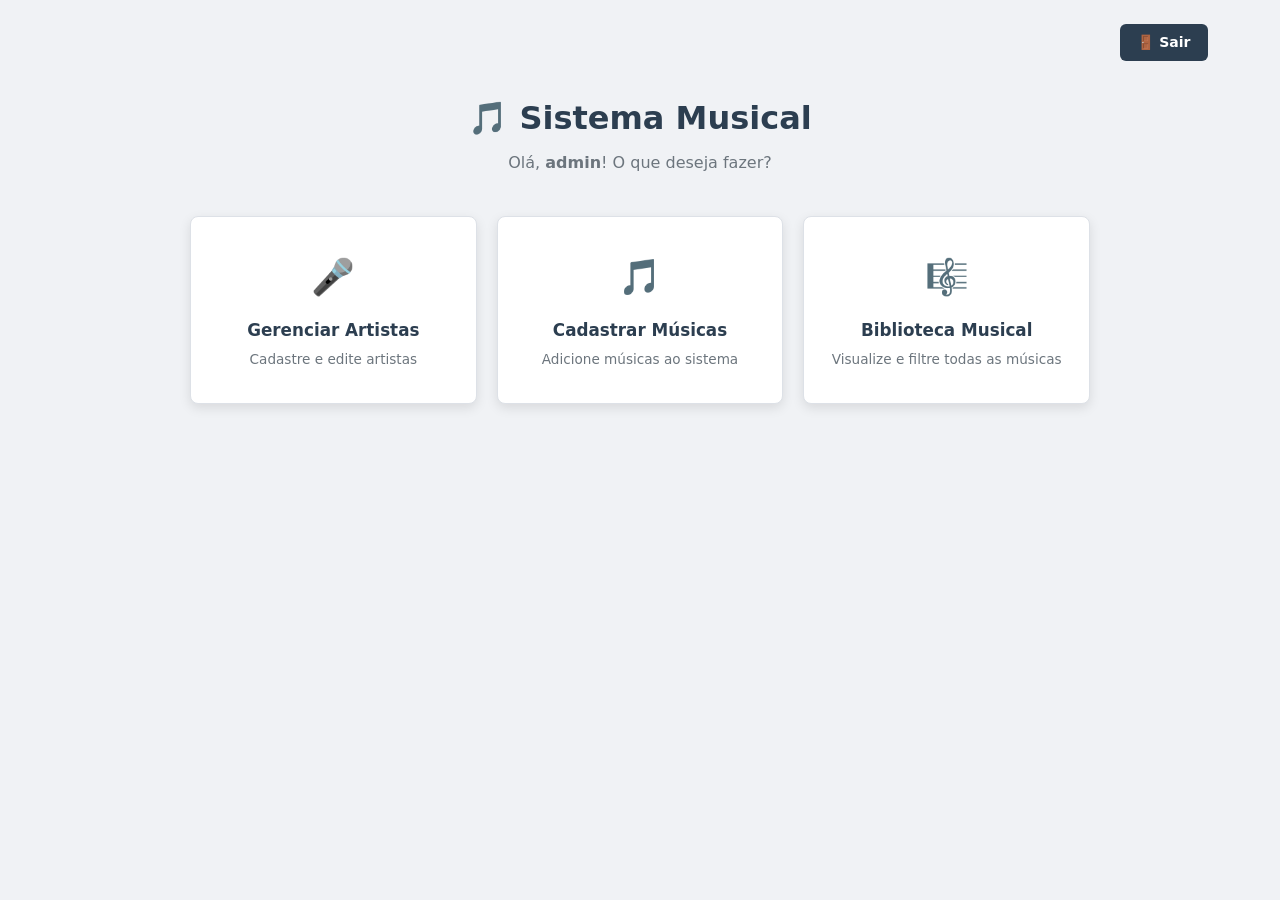
<file: sistema_musical/index.html>
<!DOCTYPE html>
<html lang="pt-br">
<head>
    <meta charset="UTF-8">
    <meta name="viewport" content="width=device-width, initial-scale=1.0">
    <title>Menu Principal — Sistema Musical</title>
    <link rel="icon" href="data:image/svg+xml,<svg xmlns=%27http://www.w3.org/2000/svg%27 viewBox=%270 0 100 100%27><text y=%27.9em%27 font-size=%2790%27>🎵</text></svg>">
    <link rel="stylesheet" href="styles.css">
</head>
<body>

<div class="container">

    <div class="topbar">
        <a href="login.html" class="btn-back">🚪 Sair</a>
    </div>

    <div class="page-header">
        <h1>🎵 Sistema Musical</h1>
        <p>Olá, <strong>admin</strong>! O que deseja fazer?</p>
    </div>

    <div class="menu-grid">

        <div class="menu-card">
            <a href="cadastro_artista.html">
                <div class="menu-card-icon">🎤</div>
                <div class="menu-card-title">Gerenciar Artistas</div>
                <div class="menu-card-desc">Cadastre e edite artistas</div>
            </a>
        </div>

        <div class="menu-card">
            <a href="cadastro_musica.html">
                <div class="menu-card-icon">🎵</div>
                <div class="menu-card-title">Cadastrar Músicas</div>
                <div class="menu-card-desc">Adicione músicas ao sistema</div>
            </a>
        </div>

        <div class="menu-card">
            <a href="listagem_musicas.html">
                <div class="menu-card-icon">🎼</div>
                <div class="menu-card-title">Biblioteca Musical</div>
                <div class="menu-card-desc">Visualize e filtre todas as músicas</div>
            </a>
        </div>

    </div>

</div>
</body>
</html>
</file>
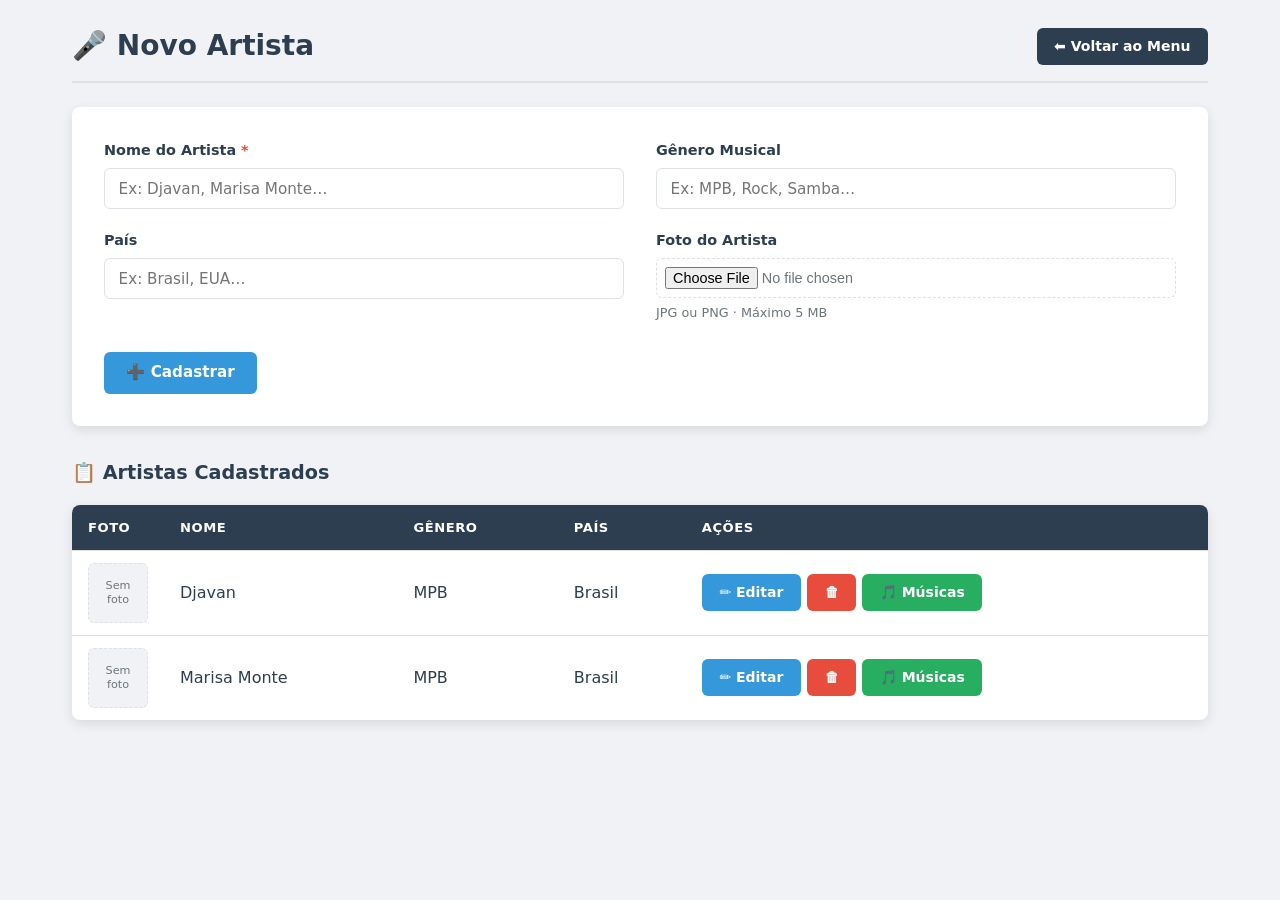
<file: sistema_musical/cadastro_artista.html>
<!DOCTYPE html>
<html lang="pt-br">
<head>
    <meta charset="UTF-8">
    <meta name="viewport" content="width=device-width, initial-scale=1.0">
    <title>Novo Artista — Sistema Musical</title>
    <link rel="icon" href="data:image/svg+xml,<svg xmlns=%27http://www.w3.org/2000/svg%27 viewBox=%270 0 100 100%27><text y=%27.9em%27 font-size=%2790%27>🎵</text></svg>">
    <link rel="stylesheet" href="styles.css">
</head>
<body>
<div class="container">

    <div class="page-header-bar">
        <h2>🎤 Novo Artista</h2>
        <div class="header-actions">
            <a href="index.html" class="btn-back">⬅ Voltar ao Menu</a>
        </div>
    </div>

    <form method="post" action="#" enctype="multipart/form-data">

        <div class="form-grid">

            <div class="form-group">
                <label for="nome">Nome do Artista <span style="color:var(--red)">*</span></label>
                <input type="text" id="nome" name="nome"
                       required placeholder="Ex: Djavan, Marisa Monte…">
            </div>

            <div class="form-group">
                <label for="genero">Gênero Musical</label>
                <input type="text" id="genero" name="genero"
                       placeholder="Ex: MPB, Rock, Samba…">
            </div>

            <div class="form-group">
                <label for="pais">País</label>
                <input type="text" id="pais" name="pais"
                       placeholder="Ex: Brasil, EUA…">
            </div>

            <div class="form-group">
                <label for="imagem">Foto do Artista</label>
                <input type="file" id="imagem" name="imagem" accept="image/*">
                <small>JPG ou PNG · Máximo 5 MB</small>
            </div>

        </div>

        <div class="form-actions">
            <button type="submit" class="btn-primary">➕ Cadastrar</button>
        </div>
    </form>


    <h3>📋 Artistas Cadastrados</h3>

    <div class="table-container">
        <table>
            <thead>
                <tr>
                    <th class="col-foto">Foto</th>
                    <th>Nome</th>
                    <th>Gênero</th>
                    <th>País</th>
                    <th class="col-acoes">Ações</th>
                </tr>
            </thead>
            <tbody>
                <tr>
                    <td><div class="no-image">Sem<br>foto</div></td>
                    <td>Djavan</td>
                    <td>MPB</td>
                    <td>Brasil</td>
                    <td>
                        <div class="action-buttons">
                            <a href="#" class="btn-edit">✏️ Editar</a>
                            <a href="#" class="btn-delete">🗑</a>
                            <a href="cadastro_musica.html" class="btn-music">🎵 Músicas</a>
                        </div>
                    </td>
                </tr>
                <tr>
                    <td><div class="no-image">Sem<br>foto</div></td>
                    <td>Marisa Monte</td>
                    <td>MPB</td>
                    <td>Brasil</td>
                    <td>
                        <div class="action-buttons">
                            <a href="#" class="btn-edit">✏️ Editar</a>
                            <a href="#" class="btn-delete">🗑</a>
                            <a href="cadastro_musica.html" class="btn-music">🎵 Músicas</a>
                        </div>
                    </td>
                </tr>
            </tbody>
        </table>
    </div>

</div>
</body>
</html>
</file>
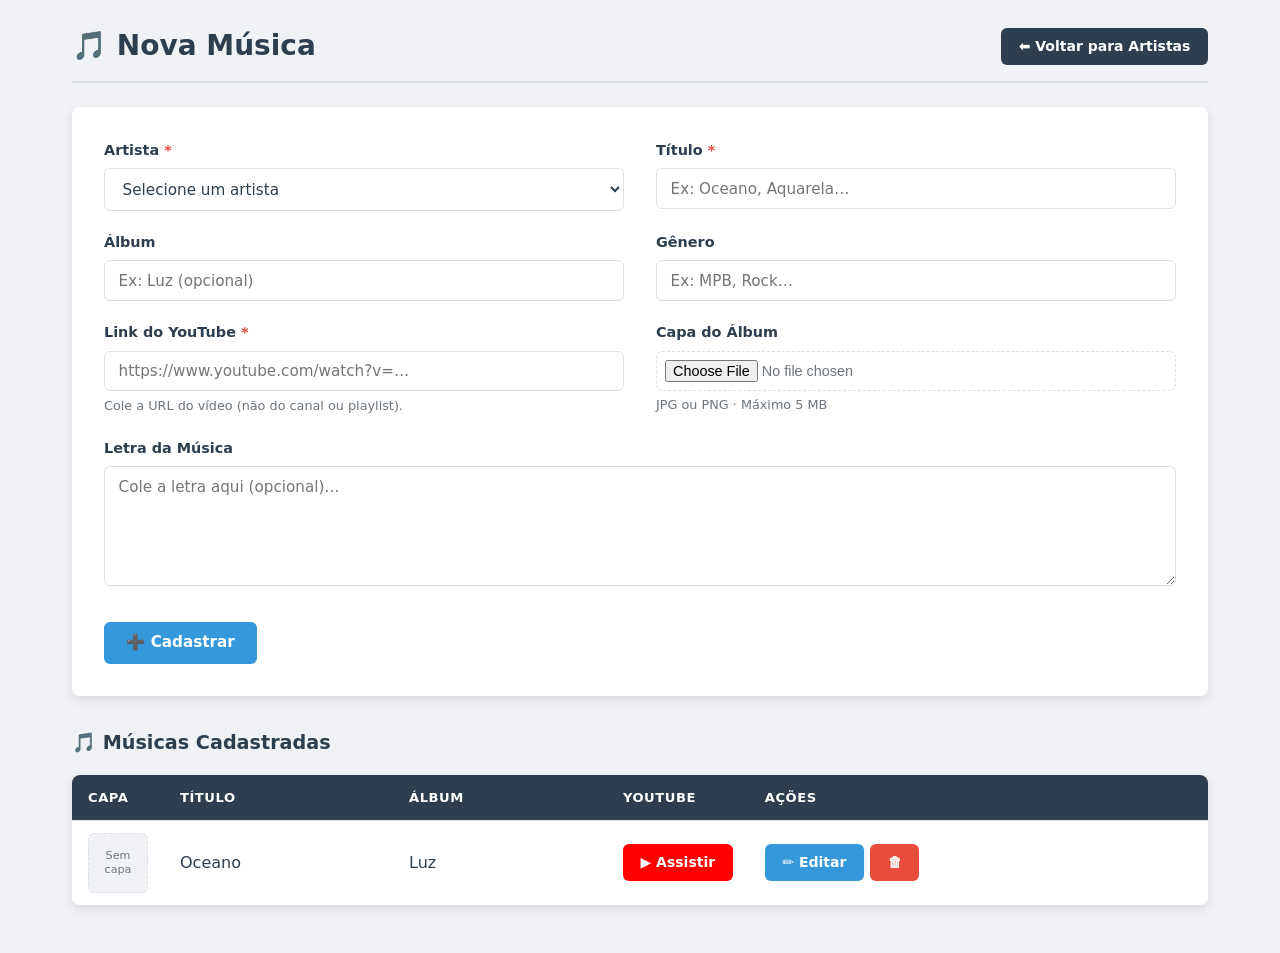
<file: sistema_musical/cadastro_musica.html>
<!DOCTYPE html>
<html lang="pt-br">
<head>
    <meta charset="UTF-8">
    <meta name="viewport" content="width=device-width, initial-scale=1.0">
    <title>Nova Música — Sistema Musical</title>
    <link rel="icon" href="data:image/svg+xml,<svg xmlns=%27http://www.w3.org/2000/svg%27 viewBox=%270 0 100 100%27><text y=%27.9em%27 font-size=%2790%27>🎵</text></svg>">
    <link rel="stylesheet" href="styles.css">
</head>
<body>
<div class="container">

    <div class="page-header-bar">
        <h2>🎵 Nova Música</h2>
        <div class="header-actions">
            <a href="cadastro_artista.html" class="btn-back">⬅ Voltar para Artistas</a>
        </div>
    </div>

    <form method="post" action="#" enctype="multipart/form-data">

        <div class="form-grid">

            <div class="form-group">
                <label for="artista_id">Artista <span style="color:var(--red)">*</span></label>
                <select name="artista_id" id="artista_id" required>
                    <option value="">Selecione um artista</option>
                    <option value="1">Djavan</option>
                    <option value="2">Marisa Monte</option>
                </select>
            </div>

            <div class="form-group">
                <label for="titulo">Título <span style="color:var(--red)">*</span></label>
                <input type="text" id="titulo" name="titulo"
                       required placeholder="Ex: Oceano, Aquarela…">
            </div>

            <div class="form-group">
                <label for="album">Álbum</label>
                <input type="text" id="album" name="album" placeholder="Ex: Luz (opcional)">
            </div>

            <div class="form-group">
                <label for="genero">Gênero</label>
                <input type="text" id="genero" name="genero" placeholder="Ex: MPB, Rock…">
            </div>

            <div class="form-group">
                <label for="youtube_link">Link do YouTube <span style="color:var(--red)">*</span></label>
                <input type="url" id="youtube_link" name="youtube_link"
                       required placeholder="https://www.youtube.com/watch?v=…">
                <small>Cole a URL do vídeo (não do canal ou playlist).</small>
            </div>

            <div class="form-group">
                <label for="imagem_capa">Capa do Álbum</label>
                <input type="file" id="imagem_capa" name="imagem_capa" accept="image/*">
                <small>JPG ou PNG · Máximo 5 MB</small>
            </div>

            <div class="form-group full">
                <label for="letra">Letra da Música</label>
                <textarea id="letra" name="letra" placeholder="Cole a letra aqui (opcional)…"></textarea>
            </div>

        </div>

        <div class="form-actions">
            <button type="submit" class="btn-primary">➕ Cadastrar</button>
        </div>
    </form>


    <h3>🎵 Músicas Cadastradas</h3>
    <div class="table-container">
        <table>
            <thead>
                <tr>
                    <th class="col-capa">Capa</th>
                    <th>Título</th>
                    <th>Álbum</th>
                    <th class="col-youtube">YouTube</th>
                    <th class="col-acoes">Ações</th>
                </tr>
            </thead>
            <tbody>
                <tr>
                    <td><div class="no-image">Sem<br>capa</div></td>
                    <td>Oceano</td>
                    <td>Luz</td>
                    <td><a href="#" target="_blank" class="btn-youtube">▶ Assistir</a></td>
                    <td>
                        <div class="action-buttons">
                            <a href="#" class="btn-edit">✏️ Editar</a>
                            <a href="#" class="btn-delete">🗑</a>
                        </div>
                    </td>
                </tr>
            </tbody>
        </table>
    </div>

</div>
</body>
</html>
</file>
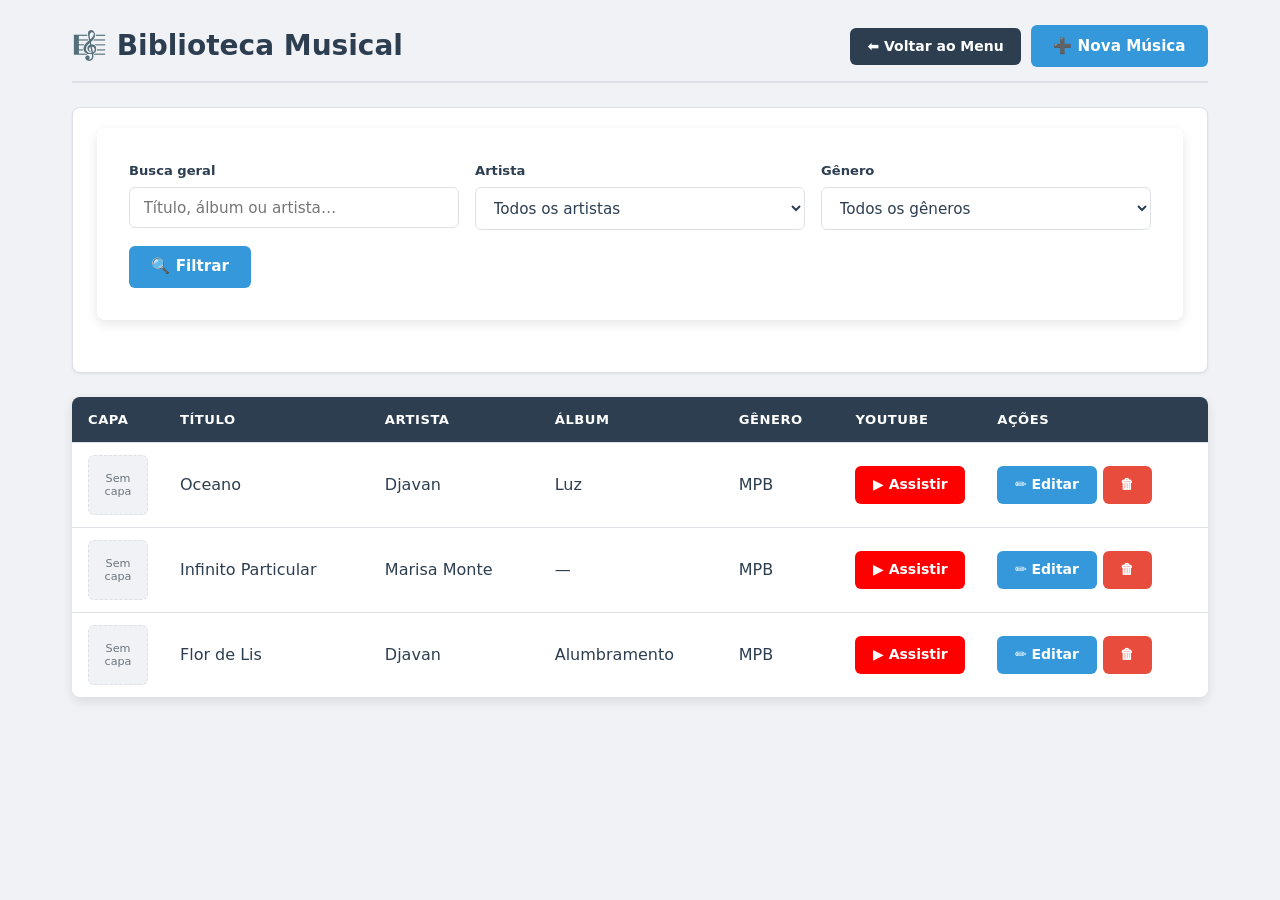
<file: sistema_musical/listagem_musicas.html>
<!DOCTYPE html>
<html lang="pt-br">
<head>
    <meta charset="UTF-8">
    <meta name="viewport" content="width=device-width, initial-scale=1.0">
    <title>Biblioteca Musical — Sistema Musical</title>
    <link rel="icon" href="data:image/svg+xml,<svg xmlns=%27http://www.w3.org/2000/svg%27 viewBox=%270 0 100 100%27><text y=%27.9em%27 font-size=%2790%27>🎵</text></svg>">
    <link rel="stylesheet" href="styles.css">
</head>
<body>
<div class="container">

    <div class="page-header-bar">
        <h2>🎼 Biblioteca Musical</h2>
        <div class="header-actions">
            <a href="index.html" class="btn-back">⬅ Voltar ao Menu</a>
            <a href="cadastro_musica.html" class="btn-primary">➕ Nova Música</a>
        </div>
    </div>

    <div class="filters">
        <form method="get" class="filter-form" action="#">
            <div class="filter-group">
                <div class="filter-item">
                    <label for="busca">Busca geral</label>
                    <input type="text" name="busca" id="busca" placeholder="Título, álbum ou artista…">
                </div>

                <div class="filter-item">
                    <label for="artista">Artista</label>
                    <select name="artista" id="artista">
                        <option value="">Todos os artistas</option>
                        <option value="1">Djavan</option>
                        <option value="2">Marisa Monte</option>
                    </select>
                </div>

                <div class="filter-item">
                    <label for="genero">Gênero</label>
                    <select name="genero" id="genero">
                        <option value="">Todos os gêneros</option>
                        <option value="MPB">MPB</option>
                    </select>
                </div>
            </div>

            <div class="filter-actions">
                <button type="submit" class="btn-primary">🔍 Filtrar</button>
            </div>
        </form>
    </div>

    <div class="table-container">
        <table>
            <thead>
                <tr>
                    <th class="col-capa">Capa</th>
                    <th>Título</th>
                    <th>Artista</th>
                    <th>Álbum</th>
                    <th>Gênero</th>
                    <th class="col-youtube">YouTube</th>
                    <th class="col-acoes">Ações</th>
                </tr>
            </thead>
            <tbody>
                <tr>
                    <td><div class="no-image">Sem<br>capa</div></td>
                    <td>Oceano</td>
                    <td>Djavan</td>
                    <td>Luz</td>
                    <td>MPB</td>
                    <td><a href="#" target="_blank" class="btn-youtube">▶ Assistir</a></td>
                    <td>
                        <div class="action-buttons">
                            <a href="#" class="btn-edit">✏️ Editar</a>
                            <a href="#" class="btn-delete">🗑</a>
                        </div>
                    </td>
                </tr>
                <tr>
                    <td><div class="no-image">Sem<br>capa</div></td>
                    <td>Infinito Particular</td>
                    <td>Marisa Monte</td>
                    <td>—</td>
                    <td>MPB</td>
                    <td><a href="#" target="_blank" class="btn-youtube">▶ Assistir</a></td>
                    <td>
                        <div class="action-buttons">
                            <a href="#" class="btn-edit">✏️ Editar</a>
                            <a href="#" class="btn-delete">🗑</a>
                        </div>
                    </td>
                </tr>
                <tr>
                    <td><div class="no-image">Sem<br>capa</div></td>
                    <td>Flor de Lis</td>
                    <td>Djavan</td>
                    <td>Alumbramento</td>
                    <td>MPB</td>
                    <td><a href="#" target="_blank" class="btn-youtube">▶ Assistir</a></td>
                    <td>
                        <div class="action-buttons">
                            <a href="#" class="btn-edit">✏️ Editar</a>
                            <a href="#" class="btn-delete">🗑</a>
                        </div>
                    </td>
                </tr>
            </tbody>
        </table>
    </div>

</div>
</body>
</html>
</file>
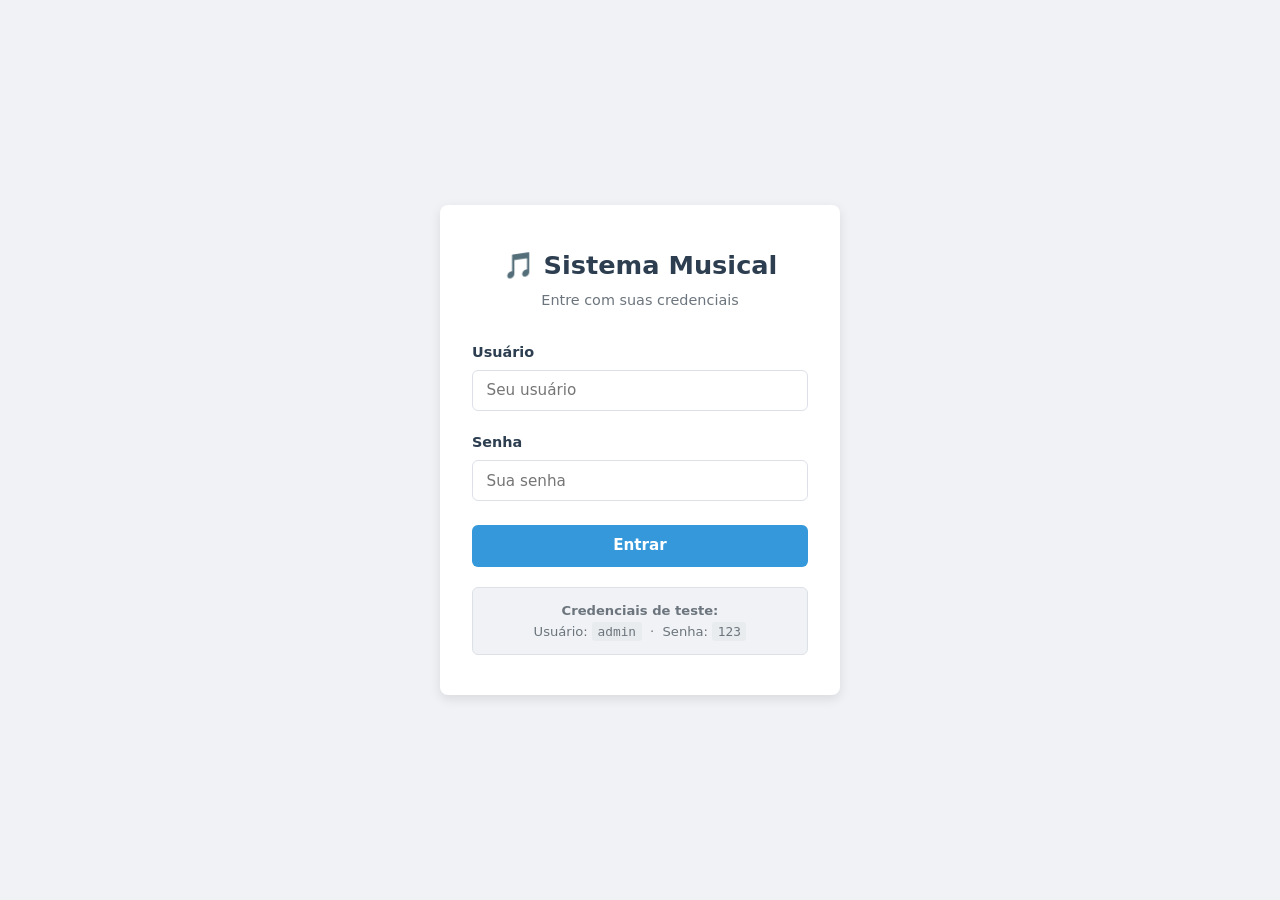
<file: sistema_musical/login.html>
<!DOCTYPE html>
<html lang="pt-br">
<head>
    <meta charset="UTF-8">
    <meta name="viewport" content="width=device-width, initial-scale=1.0">
    <title>Login — Sistema Musical</title>
    <link rel="icon" href="data:image/svg+xml,<svg xmlns=%27http://www.w3.org/2000/svg%27 viewBox=%270 0 100 100%27><text y=%27.9em%27 font-size=%2790%27>🎵</text></svg>">
    <link rel="stylesheet" href="styles.css">
</head>

<body class="login-page">

    <div class="login-card">

        <div class="login-header">
            <h1>🎵 Sistema Musical</h1>
            <p>Entre com suas credenciais</p>
        </div>

        <form method="post" action="#">

            <div class="form-group">
                <label for="usuario">Usuário</label>
                <input type="text"
                       id="usuario"
                       name="usuario"
                       required
                       autocomplete="username"
                       placeholder="Seu usuário">
            </div>

            <div class="form-group">
                <label for="senha">Senha</label>
                <input type="password"
                       id="senha"
                       name="senha"
                       required
                       autocomplete="current-password"
                       placeholder="Sua senha">
            </div>

            <button type="submit" class="btn-primary">Entrar</button>
        </form>

        <div class="login-hint">
            <strong>Credenciais de teste:</strong><br>
            Usuário: <code>admin</code> &nbsp;·&nbsp; Senha: <code>123</code>
        </div>

    </div>

</body>
</html>
</file>
<file: sistema_musical/styles.css>
/* VARIÁVEIS E RESET */
:root {
    --primary: #2c3e50;
    --blue: #3498db;
    --blue-dark: #2980b9;
    --green: #27ae60;
    --red: #e74c3c;
    --red-dark: #c0392b;
    --bg: #f0f2f5;
    --surface: #ffffff;
    --border: #dde1e7;
    --text: #2c3e50;
    --text-muted: #6c757d;
    --shadow-sm: 0 1px 3px rgba(0,0,0,.08);
    --shadow-md: 0 4px 12px rgba(0,0,0,.10);
    --radius: 8px;
    --font: 'Segoe UI', system-ui, -apple-system, sans-serif;
}

*, *::before, *::after {
    margin: 0;
    padding: 0;
    box-sizing: border-box;
}

body {
    font-family: var(--font);
    background-color: var(--bg);
    color: var(--text);
    line-height: 1.6;
    min-height: 100vh;
}

/* FORMULÁRIOS */
form {
    background: var(--surface);
    padding: 2rem;
    border-radius: var(--radius);
    box-shadow: var(--shadow-md);
    margin-bottom: 2rem;
}

.form-group {
    margin-bottom: 1.25rem;
}

label {
    display: block;
    margin-bottom: .4rem;
    font-size: .9rem;
    font-weight: 600;
    color: var(--primary);
}

input[type="text"],
input[type="password"],
textarea,
select {
    width: 100%;
    padding: .65rem .85rem;
    border: 1.5px solid var(--border);
    border-radius: 6px;
    font-size: .95rem;
    font-family: var(--font);
    color: var(--text);
    background: var(--surface);
    transition: border-color .2s, box-shadow .2s;
}

input:focus,
textarea:focus,
select:focus {
    outline: none;
    border-color: var(--blue);
    box-shadow: 0 0 0 3px rgba(52,152,219,.15);
}

/* BOTÕES */
.btn-primary,
.btn-edit,
.btn-delete,
.btn-music,
.btn-back,
.btn-youtube {
    display: inline-flex;
    align-items: center;
    justify-content: center;
    gap: .35rem;
    padding: .55rem 1.1rem;
    border: none;
    border-radius: 6px;
    font-size: .875rem;
    font-weight: 600;
    font-family: var(--font);
    cursor: pointer;
    text-decoration: none;
    white-space: nowrap;
    transition: background-color .2s, transform .15s, box-shadow .2s;
    line-height: 1.4;
}

.btn-primary {
    padding: .65rem 1.4rem;
    font-size: .95rem;
    background: var(--blue);
    color: #fff;
}
.btn-primary:hover { background: var(--blue-dark); transform: translateY(-1px); box-shadow: var(--shadow-sm); }

.btn-back { background: var(--primary); color: #fff; }
.btn-back:hover { background: #1a252f; }

.btn-edit { background: var(--blue); color: #fff; }
.btn-edit:hover { background: var(--blue-dark); }
.btn-delete { background: var(--red); color: #fff; }
.btn-delete:hover { background: var(--red-dark); }

.btn-music { background: var(--green); color: #fff; }
.btn-music:hover { background: #219a52; }

.btn-youtube { background: #ff0000; color: #fff; }
.btn-youtube:hover { background: #cc0000; }

/* MENSAGENS */
.message {
    display: flex;
    align-items: center;
    gap: .6rem;
    padding: .85rem 1.1rem;
    border-radius: 6px;
    margin-bottom: 1.25rem;
    font-size: .95rem;
    font-weight: 500;
}

.message.success { background: #d4edda; color: #155724; border: 1px solid #c3e6cb; }
.message.error   { background: #f8d7da; color: #721c24; border: 1px solid #f5c6cb; }

textarea {
    min-height: 120px;
    resize: vertical;
}

/* LOGIN */
.login-page {
    display: flex;
    justify-content: center;
    align-items: center;
    min-height: 100vh;
    background: var(--bg);
    padding: 1rem;
}

.login-card {
    background: var(--surface);
    padding: 2.5rem 2rem;
    border-radius: var(--radius);
    box-shadow: var(--shadow-md);
    width: 100%;
    max-width: 400px;
}

.login-card form {
    background: none;
    box-shadow: none;
    padding: 0;
    margin: 0;
}

.login-header {
    text-align: center;
    margin-bottom: 1.75rem;
}

.login-header h1 {
    font-size: 1.6rem;
    color: var(--primary);
    margin-bottom: .25rem;
}

.login-header p {
    color: var(--text-muted);
    font-size: .9rem;
}

.login-card .btn-primary {
    width: 100%;
    margin-top: .25rem;
}

.login-hint {
    margin-top: 1.25rem;
    padding: .75rem 1rem;
    background: var(--bg);
    border-radius: 6px;
    text-align: center;
    font-size: .82rem;
    color: var(--text-muted);
    border: 1px solid var(--border);
}

.login-hint code {
    background: #e9ecef;
    padding: .1rem .35rem;
    border-radius: 3px;
    font-size: .8rem;
}

/* LAYOUT BASE */
.container {
    max-width: 1200px;
    margin: 0 auto;
    padding: 24px 32px;
}

/* MENU PRINCIPAL */
.topbar {
    display: flex;
    justify-content: flex-end;
    margin-bottom: 2rem;
}

.page-header {
    text-align: center;
    margin-bottom: 2.5rem;
}

.page-header h1 {
    font-size: 2rem;
    color: var(--primary);
    margin-bottom: .35rem;
}

.page-header p { color: var(--text-muted); font-size: 1rem; }

.menu-grid {
    display: grid;
    grid-template-columns: repeat(auto-fit, minmax(240px, 1fr));
    gap: 1.25rem;
    max-width: 900px;
    margin: 0 auto;
}

.menu-card {
    background: var(--surface);
    border-radius: var(--radius);
    box-shadow: var(--shadow-md);
    transition: transform .2s, box-shadow .2s;
    border: 1px solid var(--border);
}

.menu-card:hover {
    transform: translateY(-4px);
    box-shadow: 0 8px 20px rgba(0,0,0,.13);
}

.menu-card a {
    display: block;
    padding: 2rem 1.5rem;
    text-align: center;
    text-decoration: none;
    color: var(--text);
}

.menu-card-icon  { font-size: 2.2rem; margin-bottom: .75rem; }
.menu-card-title { font-size: 1.05rem; font-weight: 600; color: var(--primary); margin-bottom: .35rem; }
.menu-card-desc  { font-size: .85rem; color: var(--text-muted); }

/* TIPOGRAFIA */
h2 {
    font-size: 1.75rem;
    font-weight: 600;
    color: var(--primary);
    margin-bottom: 1.5rem;
    padding-bottom: .75rem;
    border-bottom: 2px solid var(--border);
}

h3 {
    font-size: 1.2rem;
    font-weight: 600;
    color: var(--primary);
    margin: 2rem 0 1rem;
}

/* CABEÇALHO DE PÁGINA COM AÇÕES */
.page-header-bar {
    display: flex;
    align-items: center;
    justify-content: space-between;
    gap: 1rem;
    margin-bottom: 1.5rem;
    padding-bottom: .75rem;
    border-bottom: 2px solid var(--border);
    flex-wrap: wrap;
}

.page-header-bar h2 {
    margin: 0;
    padding: 0;
    border: none;
    font-size: 1.75rem;
    font-weight: 600;
    color: var(--primary);
}

.page-header-bar .header-actions {
    display: flex;
    gap: .6rem;
    flex-wrap: wrap;
    align-items: center;
}

/* FORMULÁRIO EM GRADE */
input[type="number"],
input[type="url"],
input[type="date"] {
    width: 100%;
    padding: .65rem .85rem;
    border: 1.5px solid var(--border);
    border-radius: 6px;
    font-size: .95rem;
    font-family: var(--font);
    color: var(--text);
    background: var(--surface);
    transition: border-color .2s, box-shadow .2s;
}

input[type="file"] {
    width: 100%;
    padding: .5rem;
    border: 1.5px dashed var(--border);
    border-radius: 6px;
    font-size: .9rem;
    color: var(--text-muted);
    cursor: pointer;
}

small {
    display: block;
    margin-top: .3rem;
    font-size: .8rem;
    color: var(--text-muted);
}

.form-grid {
    display: grid;
    grid-template-columns: 1fr 1fr;
    gap: 0 2rem;
}

.form-grid .form-group.full {
    grid-column: 1 / -1;
}

.form-actions {
    display: flex;
    gap: .75rem;
    align-items: center;
    flex-wrap: wrap;
    margin-top: .5rem;
    grid-column: 1 / -1;
}

.current-image {
    display: flex;
    align-items: center;
    gap: .75rem;
    margin-top: .75rem;
    padding: .75rem;
    background: var(--bg);
    border-radius: 6px;
}

.current-image img {
    width: 64px;
    height: 64px;
    object-fit: cover;
    border-radius: 6px;
    flex-shrink: 0;
}

.current-image small {
    margin: 0;
    color: var(--text-muted);
}

/* TABELAS */
.table-container {
    background: var(--surface);
    border-radius: var(--radius);
    box-shadow: var(--shadow-md);
    overflow: hidden;
    margin-bottom: 1.5rem;
}

table {
    width: 100%;
    border-collapse: collapse;
}

th, td {
    padding: 12px 16px;
    text-align: left;
    vertical-align: middle;
    border-bottom: 1px solid var(--border);
}

th {
    background: var(--primary);
    color: #fff;
    font-size: .82rem;
    font-weight: 600;
    letter-spacing: .04em;
    text-transform: uppercase;
    white-space: nowrap;
}

tbody tr:last-child td { border-bottom: none; }
tbody tr:hover { background: #f8fafc; }

.col-foto,
.col-capa    { width: 90px; white-space: nowrap; }
.col-youtube { width: 110px; white-space: nowrap; }
.col-acoes   { white-space: nowrap; }

.action-buttons {
    display: flex;
    gap: 6px;
    align-items: center;
    flex-wrap: nowrap;
}

.table-thumbnail {
    width: 60px;
    height: 60px;
    object-fit: cover;
    border-radius: 6px;
    display: block;
}

.no-image {
    width: 60px;
    height: 60px;
    background: var(--bg);
    border: 1.5px dashed var(--border);
    border-radius: 6px;
    display: flex;
    align-items: center;
    justify-content: center;
    font-size: .7rem;
    color: var(--text-muted);
    text-align: center;
    line-height: 1.2;
}

td.empty-cell {
    text-align: center;
    color: var(--text-muted);
    padding: 2rem;
    font-size: .95rem;
}

/* FILTROS */
.filters {
    background: var(--surface);
    padding: 1.25rem 1.5rem;
    border-radius: var(--radius);
    box-shadow: var(--shadow-sm);
    margin-bottom: 1.5rem;
    border: 1px solid var(--border);
}

.filter-group {
    display: flex;
    gap: 1rem;
    flex-wrap: wrap;
    margin-bottom: 1rem;
}

.filter-item {
    flex: 1;
    min-width: 180px;
}

.filter-item label {
    font-size: .82rem;
}

.filter-actions {
    display: flex;
    gap: .75rem;
    align-items: center;
}

/* UTILITÁRIOS */
.text-center { text-align: center; }
.text-muted  { color: var(--text-muted); font-size: .9rem; }

.mt-1 { margin-top: .5rem; }
.mt-2 { margin-top: 1rem; }
.mt-3 { margin-top: 1.5rem; }
.mb-1 { margin-bottom: .5rem; }
.mb-2 { margin-bottom: 1rem; }
.mb-3 { margin-bottom: 1.5rem; }

/* RESPONSIVIDADE (sempre no FIM do arquivo) */
@media (max-width: 768px) {
    .container { padding: 16px; }
    h2 { font-size: 1.4rem; }
    form { padding: 1.25rem; }
    .form-grid { grid-template-columns: 1fr; }
    .filter-group { flex-direction: column; gap: .75rem; }
    .filter-item { min-width: 100%; }
    .table-container { overflow-x: auto; }
    table { min-width: 560px; }
    th, td { padding: 10px 12px; font-size: .85rem; }
    .table-thumbnail,
    .no-image { width: 48px; height: 48px; }
    .col-foto, .col-capa { width: 68px; }
    .action-buttons { flex-wrap: wrap; gap: 4px; }
    .btn-edit, .btn-delete, .btn-music, .btn-youtube {
        padding: .4rem .7rem;
        font-size: .78rem;
    }
    .menu-grid { grid-template-columns: 1fr; }
}
</file>
